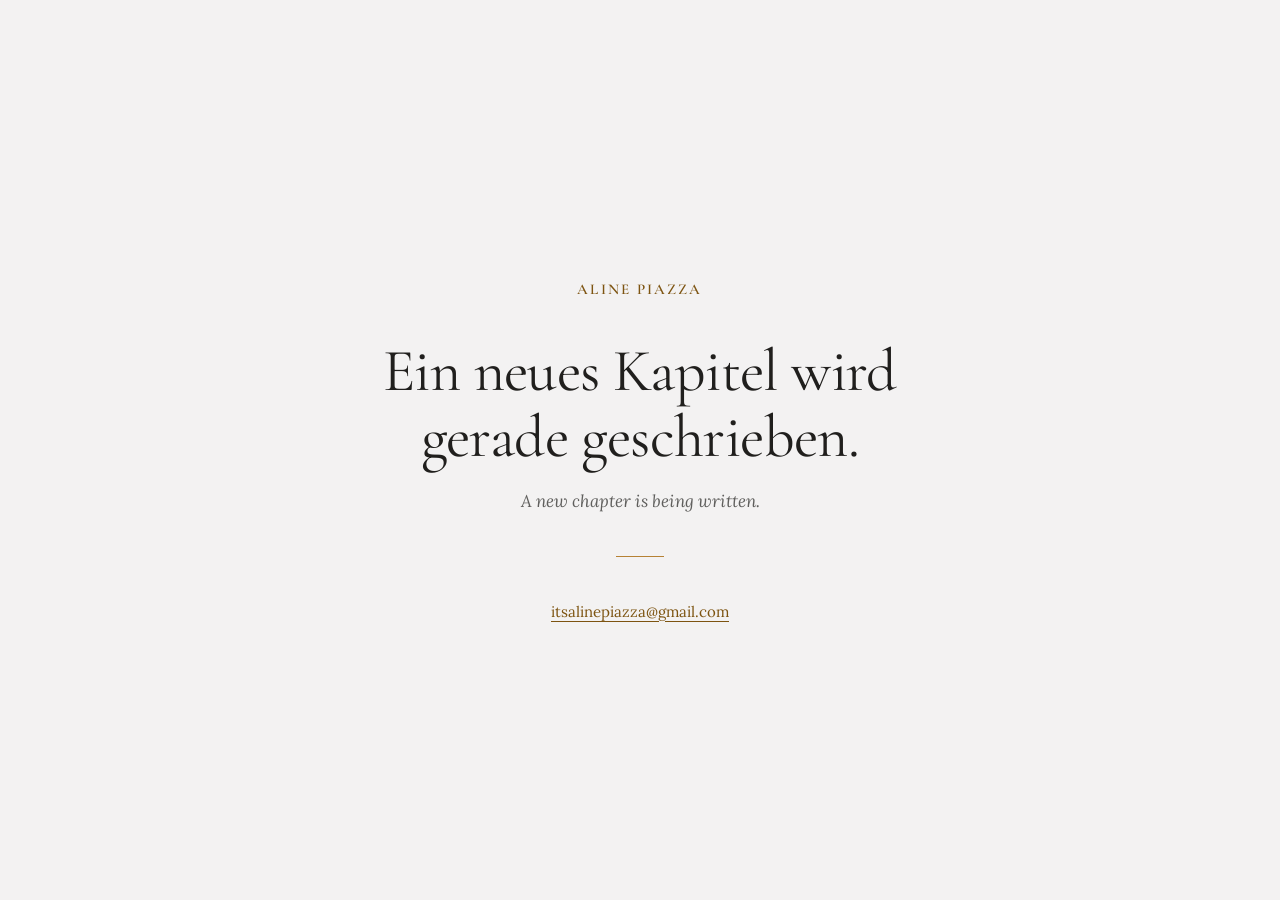
<file: index.html>
<!DOCTYPE html>
<html lang="de">
<head>
<meta charset="utf-8">
<meta name="viewport" content="width=device-width, initial-scale=1">
<title>Aline Piazza — Storytellerin</title>
<meta name="robots" content="noindex">
<link rel="preconnect" href="https://fonts.googleapis.com">
<link rel="preconnect" href="https://fonts.gstatic.com" crossorigin>
<link rel="stylesheet" href="https://fonts.googleapis.com/css2?family=Cormorant+Garamond:wght@400;600&family=Lora:ital,wght@0,400;1,400&display=swap">
<style>
  :root {
    --color-bg: #f3f2f2;
    --color-text: #201f1d;
    --color-accent: #b68235;
    --color-accent-700: #7d5411;
    --color-divider: color-mix(in srgb, #201f1d 16%, transparent);
  }
  *, *::before, *::after { box-sizing: border-box; }
  html, body { height: 100%; }
  body {
    margin: 0;
    background: var(--color-bg);
    color: var(--color-text);
    font-family: "Lora", serif;
    display: flex;
    align-items: center;
    justify-content: center;
    padding: 40px 20px;
  }
  main { max-width: 640px; text-align: center; }
  .name {
    font-family: "Cormorant Garamond", serif;
    font-weight: 600;
    font-size: 15px;
    letter-spacing: 0.14em;
    text-transform: uppercase;
    color: var(--color-accent-700);
    margin: 0 0 40px;
  }
  h1 {
    font-family: "Cormorant Garamond", serif;
    font-weight: 400;
    font-size: clamp(36px, 7vw, 60px);
    line-height: 1.1;
    letter-spacing: -0.01em;
    margin: 0;
  }
  .en {
    font-style: italic;
    font-size: 17px;
    margin: 20px 0 0;
    color: color-mix(in srgb, var(--color-text) 70%, transparent);
  }
  .rule {
    width: 48px;
    height: 1px;
    border: 0;
    margin: 44px auto;
    background: var(--color-accent);
  }
  a {
    font-size: 15px;
    color: var(--color-accent-700);
    text-underline-offset: 4px;
  }
  a:hover { color: var(--color-accent); }
</style>
</head>
<body>
  <main>
    <p class="name">Aline Piazza</p>
    <h1>Ein neues Kapitel wird gerade geschrieben.</h1>
    <p class="en" lang="en">A new chapter is being written.</p>
    <hr class="rule">
    <a href="mailto:itsalinepiazza@gmail.com">itsalinepiazza@gmail.com</a>
  </main>
</body>
</html>
</file>
